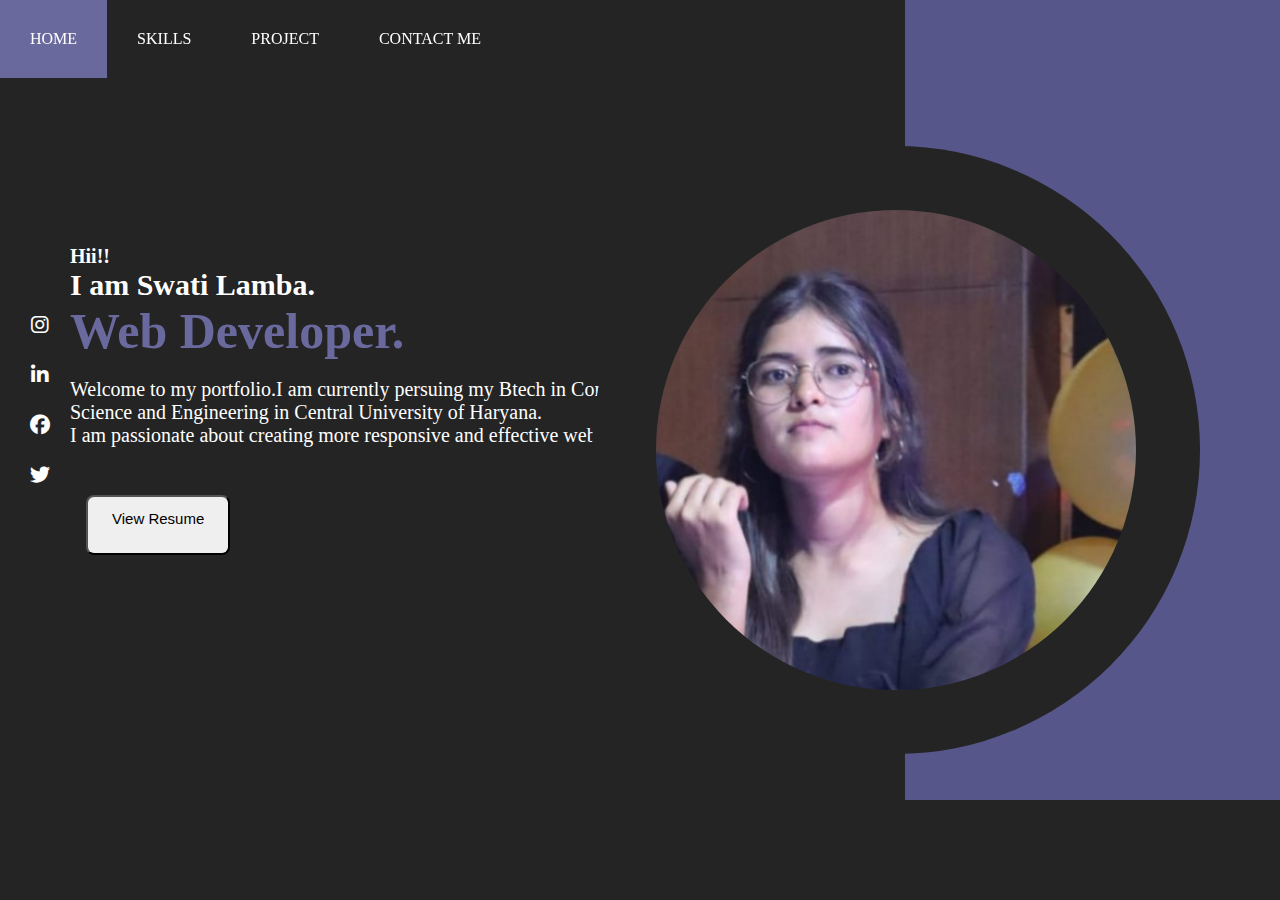
<file: project/index.html>
<!DOCTYPE html>
<html lang="en">
<head>
    <meta charset="UTF-8">
    <meta name="viewport" content="width=device-width, initial-scale=1.0">
    <title>portfolio</title>
    <h1> </h1>
    <link rel="stylesheet" href="style.css">
    <link rel="stylesheet" href="https://cdnjs.cloudflare.com/ajax/libs/font-awesome/6.4.2/css/all.min.css">
</head>
<body>
  
    <nav class = "navbar">
        <ul class="navlist">
            <li><a href="index.html">Home</a></li>
            <li><a href="skills.html">Skills</a></li>
            <li><a href="project.html">Project</a></li>
            <li><a href="contactme.html">Contact Me</a></li>
            
        </ul>
        <div class="left-container">
<div class="icons">
    <i class="fa-brands fa-instagram"></i>
    <i class="fa-brands fa-linkedin-in"></i>
    <i class="fa-brands fa-facebook"></i>
    <i class="fa-brands fa-twitter"></i>
</div>
<div class="content">
    <h1> Hii!!</h1>
    <h4>I am Swati Lamba.</h4>
    <h5>  Web Developer.</h5>
    <p class="details"> Welcome to my portfolio.I am currently persuing my Btech in Computer Science and Engineering in Central University of Haryana. <br>I am passionate about creating more responsive and effective websites....</br></p>
<div class="btn">
<button> View Resume
     <a href="Resume.pdf" download></a>
</button>
</div>
</div>

        </div>
        <div class="right-container"></div>
        <div class="design">
            <div class="circle"></div>
            <div class="circle">
                
            </div>

        </div>
 </nav>
 <main>

 </main>
 
</body>
</html>
</file>
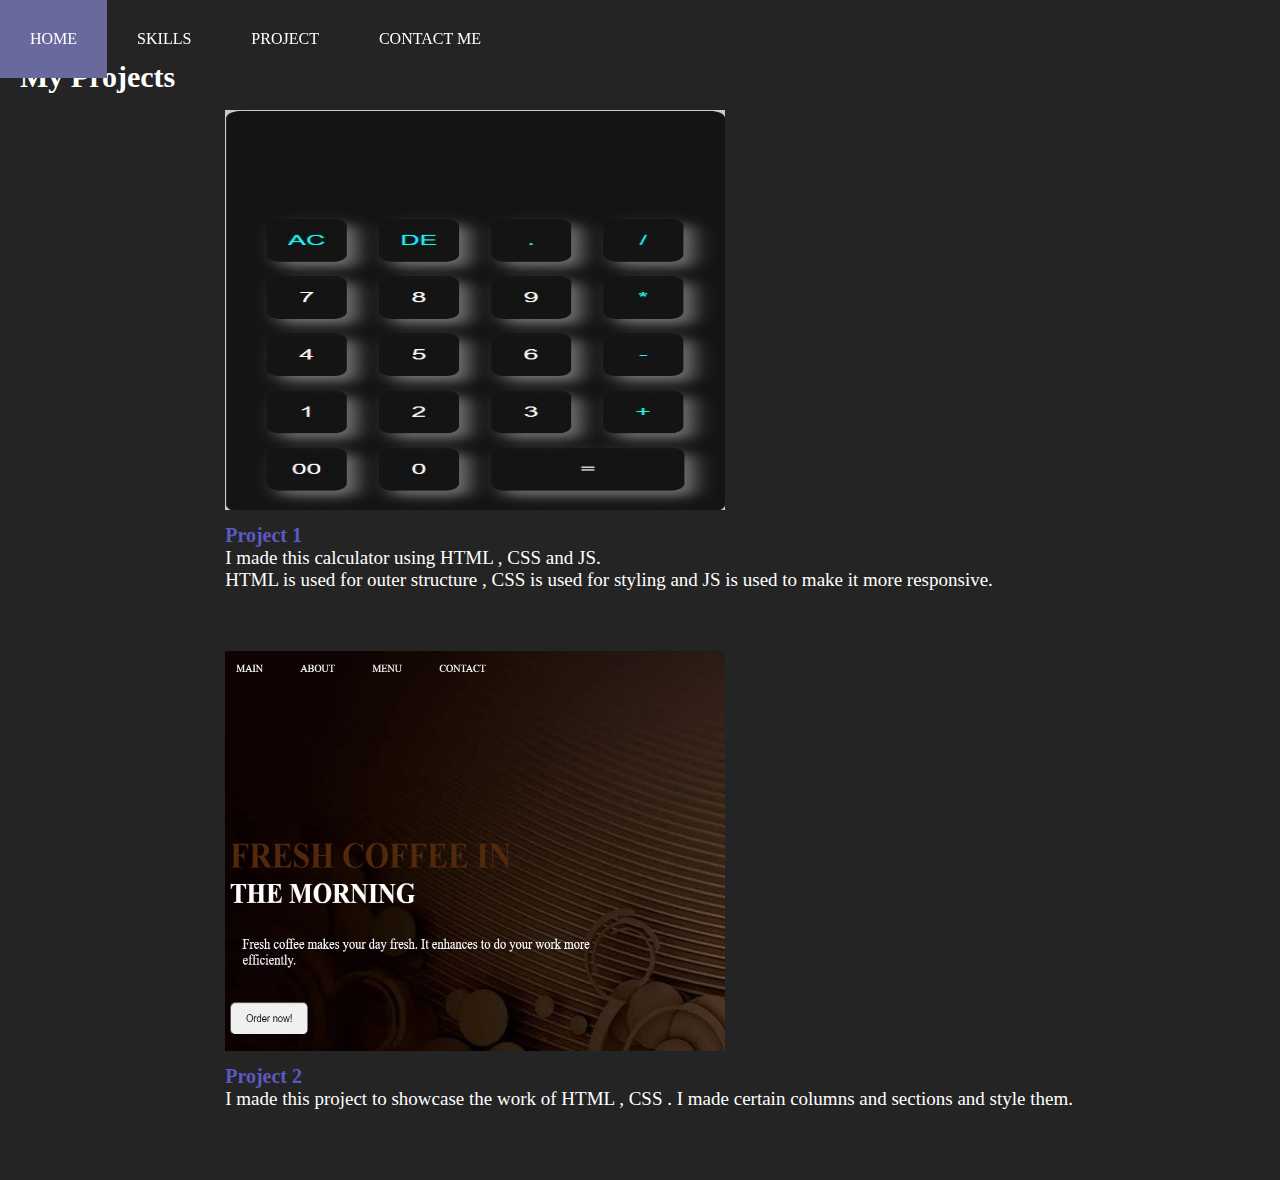
<file: project/project.html>
<!DOCTYPE html>
<html lang="en">
<head>
    <meta charset="UTF-8">
    <meta name="viewport" content="width=device-width, initial-scale=1.0">
    <title>portfolio</title>
    <h1> </h1>
    <link rel="stylesheet" href="style.css">
    <link rel="stylesheet" href="https://cdnjs.cloudflare.com/ajax/libs/font-awesome/6.4.2/css/all.min.css">
</head>
<body>
  
    <nav class = "navbar">
        <ul class="navlist">
            <li><a href="index.html">Home</a></li>
            <li><a href="skills.html">skills</a></li>
            <li><a href="project.html">Project</a></li>
            <li><a href="contactme.html">Contact Me</a></li>
            
        </ul>
        
        <h3>My Projects</h3>
          <section id="web">
            
            <div class="project">
              <img src="calculator.jpg" alt="Project 1">
              <h6>Project 1</h6>
              <p>I made this calculator using HTML , CSS and JS.<br>HTML is used for outer structure , CSS is used for styling and JS is used to make it more responsive.</p>
            </div>
            <div class="project">
              <img src="landing.jpg" alt="Project 2">
              <h6>Project 2</h6>
              <p>I made this project to showcase the work of HTML , CSS . I made certain columns and sections and style them.</p>
            </div>
          </section>
 </nav>
 <main>

 </main>
 
</body>
</html>
</file>
<file: project/style.css>
*{
    margin:0;
    padding:0;
}
.navbar{
    overflow: hidden;
    display:flex;; 
}
.navlist{
    position:fixed;
    list-style-type:none;
}
.navbar a{
    padding:30px;
    display:block;
    color:white;
    text-decoration:none;
    text-transform:uppercase;
   }
.navbar a:hover{
    background-color:rgb(105, 105, 158);
 }
.navbar li{
    float:left;
   }
h2{
    font-size:30px;
    color:rgb(52, 52, 234);
}
label{
    font-size:20px;
}
.left-container{
    width:70%;
    background:rgb(36, 36, 36);
    padding-left:30px;
}
.right-container{
    width:30%;
    background:rgb(86, 86, 139);
}
.left-container,.right-container{
    height:800px;
    display:flex;
    align-items:center;
}
.icons .fa-brands{
    color:white;
    font-size:20px;
    }
h4{
    font-size:30px;
    color:white;
}
h5{
    font-size:50px;
    color:rgb(105, 105, 158);
}
.icons{
    display:flex;
    flex-direction:column;
    justify-content:center;
    align-items:center;
    gap:30px;
}
.content{
    margin-left: 20px;
}
.details{
    max-width:38rem;
    font-size:20px;
    color:white;
    margin:1.1rem 0 3rem 0;
}
.btn button{
    border: .1 rem solid;
    font-size: 15px;
    padding: .8rem 1.5rem;
    border-radius:.5rem;
    cursor:pointer;
}
button{
    color:black;
    margin-left:1rem;
   height:60px;
}

button:hover{
    background-color:rgb(105, 105, 158)
}
.icons .fa-brands:hover{
    cursor:pointer;
    background-color:rgb(105, 105, 158);
}
.cont{
    font-size:30px;
    color:white;
    margin-left: 20px;
    margin-top:100px;
}
body{
    background-color:rgb(36, 36, 36);
}
.icon .fa-brands{
    color:white;
    font-size:20px;
    }
.icon{
    display:flex;
    flex-direction:column;
    justify-content:left;
    align-items:left;
    gap:50px;
}
.log{
    font-size:15px;
    color:white;
    margin-left: 20px;
    margin-top:100px;
}
.log .for{
    margin:1.1rem 0 3rem 0;
  flex-direction:column;
}
.icon .fa-brands:hover{
    cursor:pointer;
    background-color:rgb(90, 90, 192);
}
.account{
    color:white;
    font-size:15px;
    margin-left:25px;
    margin-top:95px;
}
.design .circle{
aspect-ratio:1;
position:absolute;
border-radius:50%;
top:50%;
left:70%;
transform:translate(-50% , -50%);
}
.circle:nth-child(1){
background-color:rgb(36,36,36);
width:38rem;
}
.circle:nth-child(2){
    width:30rem;
    background-image:url("swati.jpg");
    background-size: 100%;
}


h1{
    font-size:20px;
}
.head{
    margin-top:25px;
}
.tail{
    margin-top:25px;
}
.contactform{
    color:white;
    padding-top:144px;
    margin-left:25px;
}
.contactform h6{
    font-size:25px;
    color:white;
    text-align:center;
}
.mb-3{
    padding-top:20px;
}
.pro{
    font-size:20px;
    color:white;
    margin-top:70px;
    margin-left:25px;
}
.pro h7{
    font-size:25px;
    padding-top:20px;
}
.pro p{
    padding-top:20px;
}
.cal{
    background-image:url(https://www.photo-paysage.com/albums/userpics/10001/Cascade_-15.JPG)
}
h1{
    font-size:20px;
    color:white;
}
.skills-container {
    max-width: 600px;
    margin: 20px auto;
    padding: 20px;
    background-color: #fff;
    box-shadow: 0 0 10px rgba(0, 0, 0, 0.1);
    margin-top:120px;
  }
  .skills-container h1 {
    text-align: center;
  }
  .skills-list {
    list-style-type: none;
    padding: 0;
  }
  .skills-list li {
    padding: 10px 0;
    border-bottom: 1px solid grey;
  }
  .skills-list li:last-child {
    border-bottom: none;
  }

 nav ul {
    list-style-type: none;
    margin: 0;
    padding: 0;
  }
   nav ul li {
    display: inline-block;
  }
  nav ul li a {
    display: block;
    padding: 10px;
    color: #fff;
    text-decoration: none;
  }
   section {
    padding: 50px;
  }
  .project {
    margin-top:60px;
    margin-bottom: 20px;
  }
  .project img {
    width:500px;
    height:400px;
  }
  
  h3{
    font-size:30px;
    color:white;
    margin-top:60px;
    margin-left:20px;
  }
  h8{
    font-size:20px;
    color:rgb(90, 90, 192);
    margin-top:300px;
    margin-left:20px;
  }
  h6{
    font-size:20px;
    color:rgb(90, 90, 192);
    margin-top:10px;
  }
  p{
    font-size:19px;
    color:white;
  }
</file>
